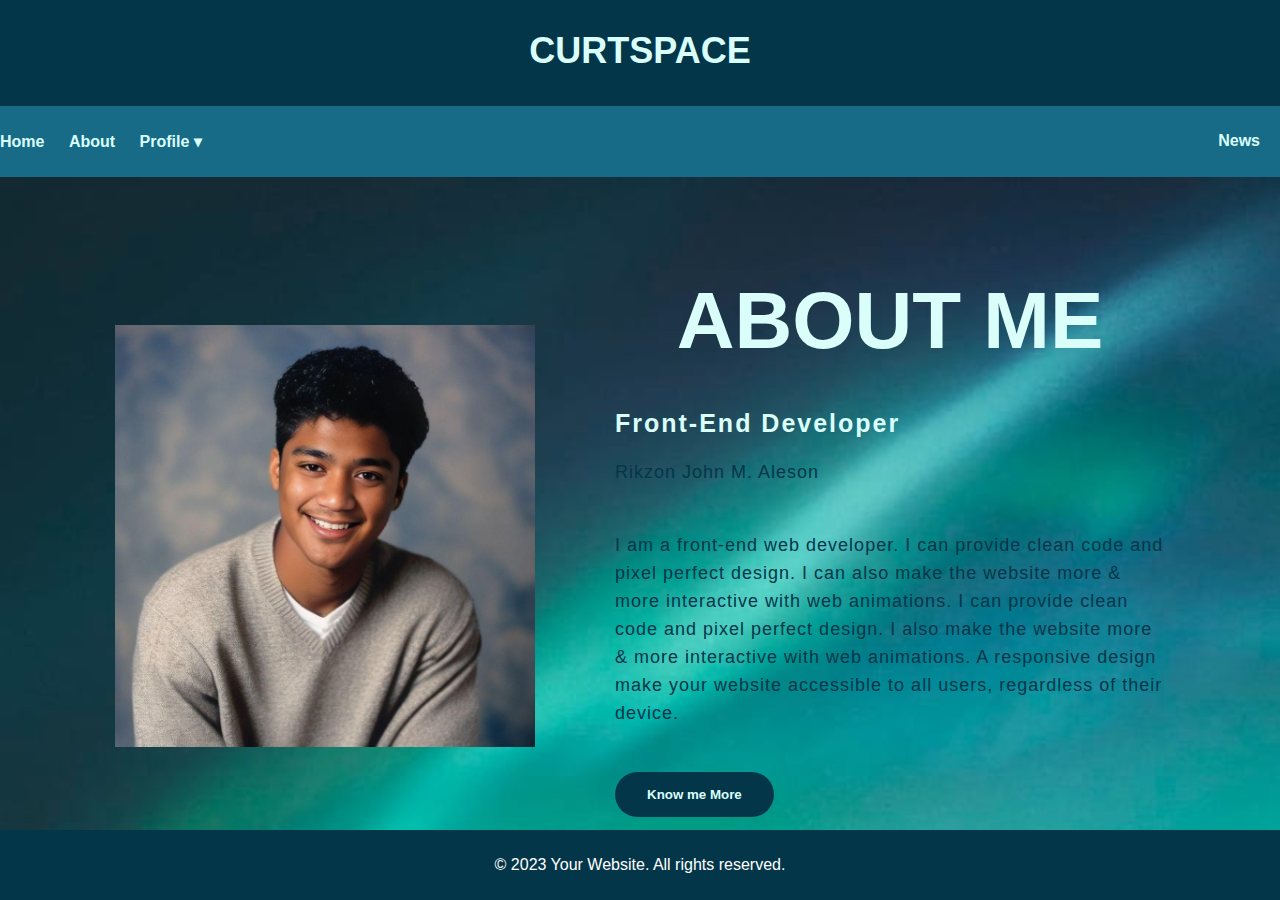
<file: about.html>
<!DOCTYPE html>
<html lang="en">

<head>
    <meta charset="UTF-8">
    <meta name="viewport" content="width=device-width, initial-scale=1.0">
    <title>Your Website</title>
</head>
<style>
        body {
    margin: 0;
    font-family: Arial, sans-serif;
    background: url(img/cover.jpg);
    background-size: cover;
}
header {
    background-color: #04364a;
    color: #DAFFFB;
    padding: 10px 0;
    text-align: center;
}
.about{
    width: 100%;
    padding: 78px 0px;
}
.about img{
    height: auto;
    width: 420px;
}
.about-text{
    width: 550px;
}
.main{
    width: 1130px;
    max-width: 95%;
    margin: 0 auto;
    display: flex;
    align-items: center;
    justify-content: space-around;
}
.about-text h1{
    color: #DAFFFB;
    font-size: 80px;
    text-transform: capitalize;
    margin-bottom: 20px;
}
.about-text h5{
    color: #DAFFFB;
    font-size: 25px;
    text-transform: capitalize;
    margin-bottom: 20px;
    letter-spacing: 2px;
}
.about-text p{
color: #04364a;
letter-spacing: 1px;
line-height: 28px;
font-size: 18px;
margin-bottom: 45px;
}
button{
    background: #04364a;
    color: #DAFFFB;
    text-decoration: none;
    border: 2px solid transparent;
    font-weight: bold;
    padding: 13px 30px;
    border-radius: 30px;
    transition: .4s;
}
button:hover{
    background: transparent;
    border: 2px solid #176B87;
    cursor: pointer;
}
.header-content {
    max-width: 960px;
    margin: 0 auto;
}
h1 {
    margin-top: 20px;
    font-size: 36px;
    color: #DAFFFB;
    text-align: center;
    text-transform: uppercase;
}
nav {
    background-color: #176B87;
    color: #DAFFFB;
    padding: 10px 0;
    width: 100%;
    margin: 0px;
}

nav ul {
    list-style-type: none;
    padding: 0;
}

nav ul li {
    display: inline;
    margin-right: 20px;
    padding: 0px;
}

nav ul li a {
    text-decoration: none;
    color: #DAFFFB;
    font-weight: bold;
}
nav ul li:hover{
    background-color: #04364a;
    border: 1px solid #DAFFFB;
}
.dropdown {
    position: relative;
    display: inline-block;
}

.dropdown-content {
    display: none;
    position: absolute;
    background-color: #176B87;
    min-width: 160px;
    box-shadow: 0px 8px 16px 0px rgba(0, 0, 0, 0.2);
    z-index: 1;
}

.dropdown:hover .dropdown-content {
    display: block;
}

.news {
    float: right;
}


footer {
    background-color: #04364a;
    color: white;
    text-align: center;
    padding: 10px 0;
    position: fixed;
    left: 0;
    bottom: 0;
    width: 100%;
}
h2{
    text-align: center;
}
</style>
<body>
    <header>
        <div class="header-content">
            <h1>CurtSpace</h1>
        </div>
    </header>

    <nav>
        <ul>
            <li><a href="index.html">Home</a></li>
            <li><a href="about.html">About</a></li>
            <li class="dropdown">
                <a href="profile.html" class="dropbtn">Profile &#x25BE;</a><br>
                <div class="dropdown-content">
                    <a href="pictures.html">Pictures</a><br>
                    <a href="videos.html">Videos</a>
                </div>
            </li>
            <li class="news"><a href="news.html">News</a></li>
        </ul>
    </nav>

   <section class="about">
    <div class="main">
<img src="img/1.jpg">
<div class="about-text">
    <h1>ABOUT ME</h1>
    <h5>Front-End Developer</h5>
    <p>Rikzon John M. Aleson</p>
    <p>I am a front-end web developer. I can provide clean code and pixel 
        perfect design. I can also make the website more & more interactive with web 
        animations. I can provide clean code and pixel perfect design. I also make 
        the website more & more interactive with web animations. A responsive design
       make your website accessible to all users, regardless of their device.</p>
<button type="button">Know me More</button>
    </div>
    </div>
   </section>

    </div>

    <footer>
        <p>&copy; 2023 Your Website. All rights reserved.</p>
    </footer>
</body>

</html>
</file>
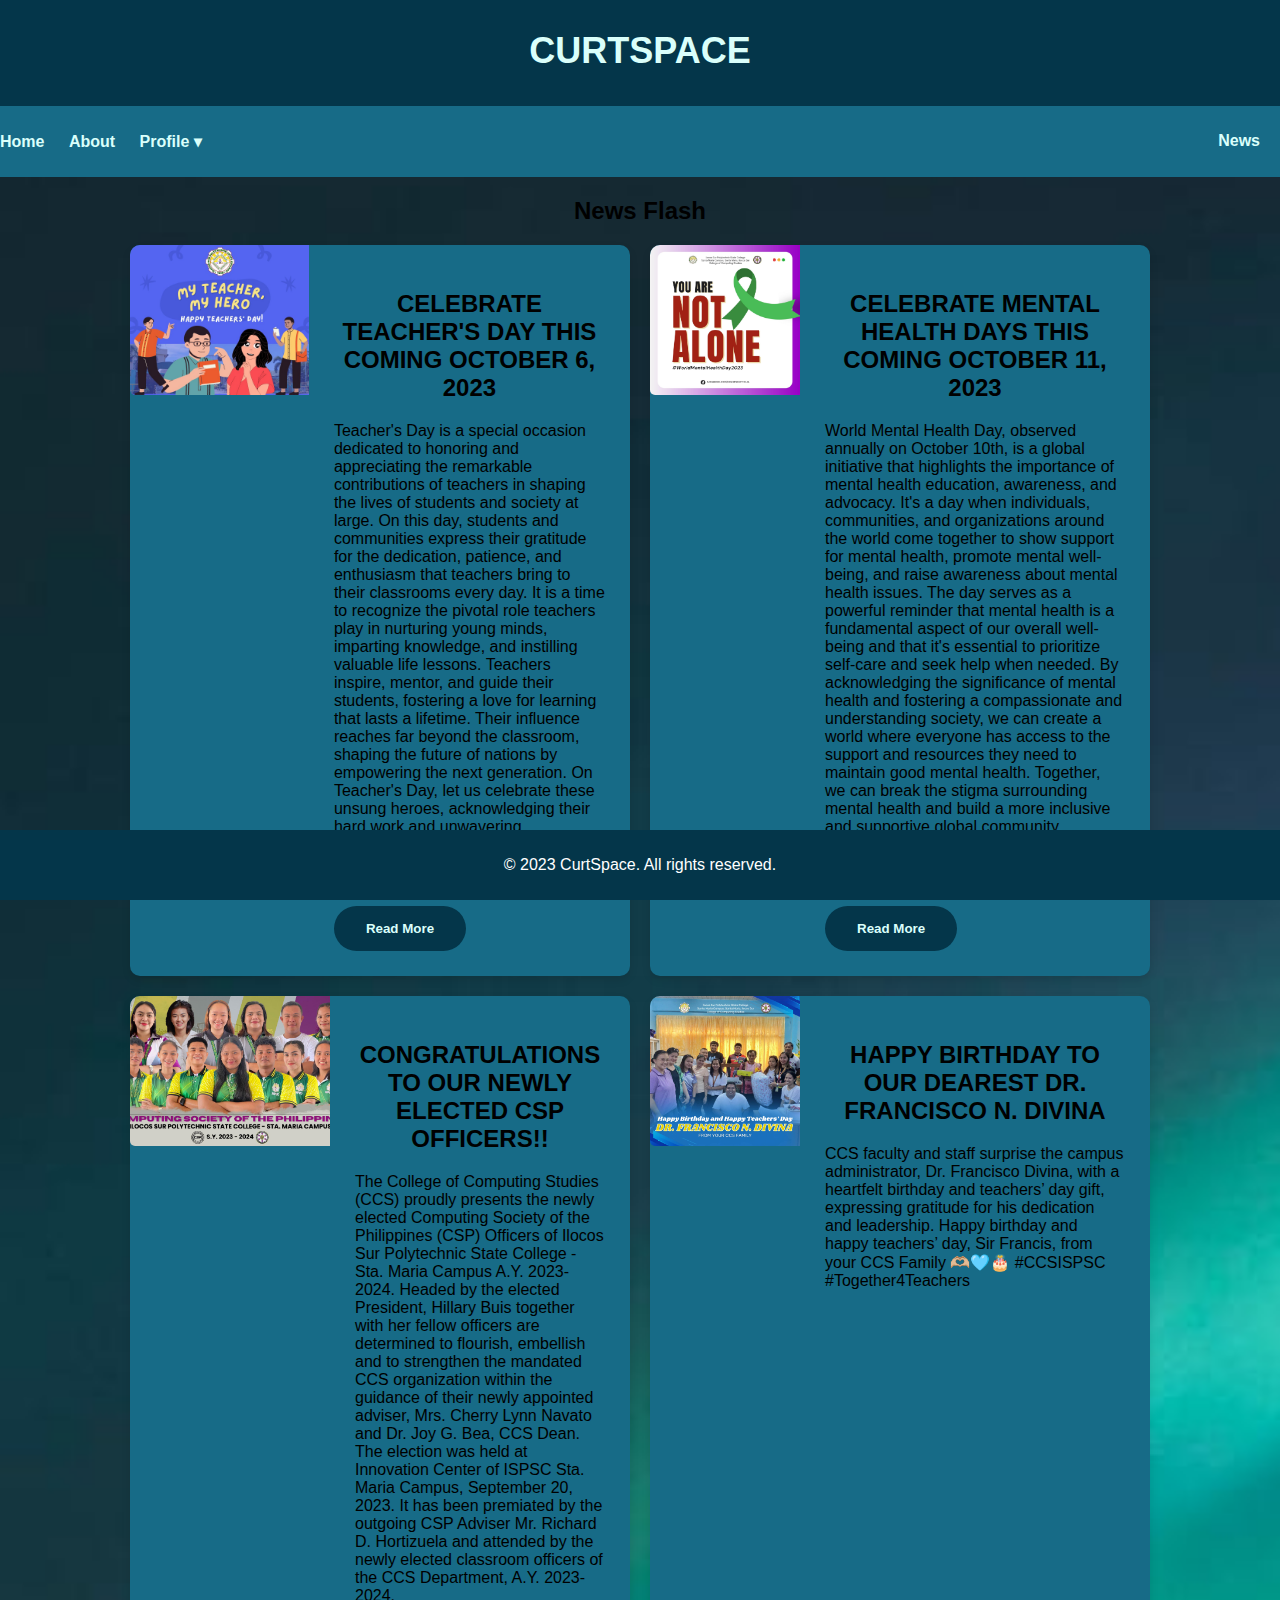
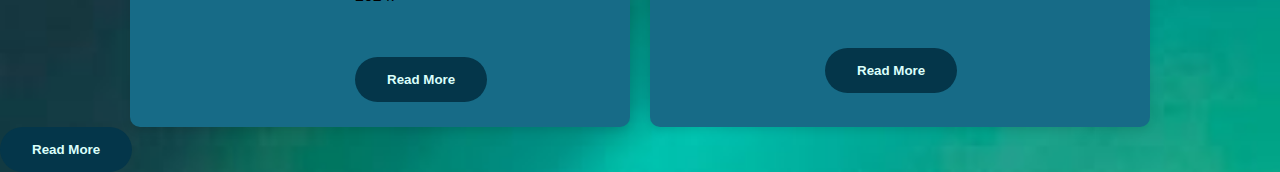
<file: news.html>
<!DOCTYPE html>
<html lang="en">

<head>
    <meta charset="UTF-8">
    <meta name="viewport" content="width=device-width, initial-scale=1.0">
    <title>CurtSpace News</title>
    <script>
      document.addEventListener("DOMContentLoaded", function() {
            // Get all the buttons with class "readMoreBtn"
            var readMoreButtons = document.querySelectorAll(".readMoreBtn");

            // Loop through each button and attach a click event listener
            readMoreButtons.forEach(function(button) {
                button.addEventListener("click", function() {
                    // Get the parent element of the button, which is the news item
                    var newsItem = button.parentElement;

                    // Get the news-content element inside the current news item
                    var newsContent = newsItem.querySelector(".news-content");

                    // Toggle the "hidden" class to show/hide the news-content
                    newsContent.classList.toggle("hidden");

                    // Change the button text based on the visibility of news-content
                    if (newsContent.classList.contains("hidden")) {
                        button.textContent = "Read More";
                    } else {
                        button.textContent = "Read Less";
                    }
                });
            });
        });
    </script>
</head>

<style>
body {
    margin: 0;
    font-family: Arial, sans-serif;
    background: url(img/cover.jpg);
    background-size: cover;
}

header {
    background-color: #04364a;
    color: #DAFFFB;
    padding: 10px 0;
    text-align: center;
}

.header-content {
    max-width: 960px;
    margin: 0 auto;
}
h1 {
    margin-top: 20px;
    font-size: 36px;
    color: #DAFFFB;
    text-align: center;
    text-transform: uppercase;
}
.gallery-container {
    max-width: 800px;
    width: 100%;
    padding: 20px;
    margin: 0 auto;
}
.gallery {
    display: grid;
    grid-template-columns: repeat(auto-fill, minmax(200px, 1fr));
    grid-gap: 20px;
}
.gallery-item {
    overflow: hidden;
    border-radius: 10px;
    box-shadow: 0 4px 8px rgba(0, 0, 0, 0.1);
    transition: transform 0.3s ease;
}
.gallery-item img {
    width: 100%;
    height: 100%;
    object-fit: cover;
}
.gallery-item:hover {
    transform: scale(1.05);
}
h2{
    text-align: center;
    text-decoration: underline
    color #04364a;
}
.video-container {
    display: grid;
    grid-template-columns: repeat(auto-fill, minmax(320px, 1fr));
    gap: 20px;
    max-width: 1200px;
    margin: 0 auto;
}
h3{
    text-align: center;
    text-decoration: underline
    color #04364a;
}
iframe {
    width: 100%;
    height: 300px; /* Adjust the height as needed */
    border: 1px solid #ccc;
    border-radius: 5px;
}

nav {
    background-color: #176B87;
    color: #DAFFFB;
    padding: 10px 0;
    width: 100%;
    margin: 0px;
}

nav ul {
    list-style-type: none;
    padding: 0;
}

nav ul li {
    display: inline;
    margin-right: 20px;
    padding: 0px;
}

nav ul li a {
    text-decoration: none;
    color: #DAFFFB;
    font-weight: bold;
}
nav ul li:hover{
    background-color: #04364a;
    border: 1px solid #DAFFFB;
}
.dropdown {
    position: relative;
    display: inline-block;
}

.dropdown-content {
    display: none;
    position: absolute;
    background-color: #176B87;
    min-width: 160px;
    box-shadow: 0px 8px 16px 0px rgba(0, 0, 0, 0.2);
    z-index: 1;
}

.dropdown:hover .dropdown-content {
    display: block;
}

.news-feed {
    display: flex;
    flex-wrap: wrap;
    gap: 20px;
    justify-content: center;
}

.news-item {
    background-color: #176B87;
    border-radius: 10px;
    box-shadow: 0 4px 8px rgba(0, 0, 0, 0.1);
    display: flex;
    width: 500px;
    overflow: hidden;
}
button{
    background: #04364a;
    color: #DAFFFB;
    text-decoration: none;
    border: 2px solid transparent;
    font-weight: bold;
    padding: 13px 30px;
    border-radius: 30px;
    transition: .4s;
}
button:hover{
    background: transparent;
    border: 2px solid #176B87;
    cursor: pointer;
}
.news-item img {
    width: 200px;
    height: 150px;
    object-fit: cover;
    border-radius: 5px 0 0 5px;
}

.news-content {
    padding: 25px;
}
.news {
    float: right;
}
.hidden {
            display: none;
        }
footer {
    background-color: #04364a;
    color: white;
    text-align: center;
    padding: 10px 0;
    position: fixed;
    left: 0;
    bottom: 0;
    width: 100%;
}
</style>

<body>
    <header>
        <div class="header-content">
            <h1>CurtSpace</h1>
        </div>
    </header>

    <nav>
        <ul>
            <li><a href="index.html">Home</a></li>
            <li><a href="about.html">About</a></li>
            <li class="dropdown">
                <a href="profile.html" class="dropbtn">Profile &#x25BE;</a><br>
                <div class="dropdown-content">
                    <a href="pictures.html">Pictures</a><br>
                    <a href="videos.html">Videos</a>
                </div>
            </li>
            <li class="news"><a href="news.html">News</a></li>
        </ul>
    </nav>
    <h2>News <span>Flash</span></h2>
    <main class="container">
        <div class="news-feed">
            <div class="news-item">
                <img src="img/24.jpg" alt="News 1 Image">
    <div class="news-content">
        <h2>CELEBRATE TEACHER'S DAY THIS COMING OCTOBER 6, 2023</h2>
        <p> Teacher's Day is a special occasion dedicated to honoring and appreciating the remarkable contributions of teachers in shaping the lives of students and society at large. On this day, students and communities express their gratitude for the dedication, patience, and enthusiasm that teachers bring to their classrooms every day. It is a time to recognize the pivotal role teachers play in nurturing young minds, imparting knowledge, and instilling valuable life lessons. Teachers inspire, mentor, and guide their students, fostering a love for learning that lasts a lifetime. Their influence reaches far beyond the classroom, shaping the future of nations by empowering the next generation. On Teacher's Day, let us celebrate these unsung heroes, acknowledging their hard work and unwavering commitment to education. Their efforts pave the way for a brighter, more enlightened future for all.</p>
        <button type="button" id="readMorebtn">Read More</button>
        
    </div>
</div>
<div class="news-item">
    <img src="img/22.jpg" alt="News 2 Image">
    <div class="news-content">
        <h2>CELEBRATE MENTAL HEALTH DAYS THIS COMING OCTOBER 11, 2023</h2>
        <p>World Mental Health Day, observed annually on October 10th, is a global initiative that highlights the importance of mental health education, awareness, and advocacy. It's a day when individuals, communities, and organizations around the world come together to show support for mental health, promote mental well-being, and raise awareness about mental health issues. The day serves as a powerful reminder that mental health is a fundamental aspect of our overall well-being and that it's essential to prioritize self-care and seek help when needed. By acknowledging the significance of mental health and fostering a compassionate and understanding society, we can create a world where everyone has access to the support and resources they need to maintain good mental health. Together, we can break the stigma surrounding mental health and build a more inclusive and supportive global community.</p>
        <br><br><br>
        <button type="button" id="readMorebtn">Read More</button>
    </div>
</div>
<div class="news-item">
    <img src="img/21.jpg" alt="News 2 Image">
    <div class="news-content">
        <h2>CONGRATULATIONS TO OUR NEWLY ELECTED CSP OFFICERS!!</h2>
        <p>The College of Computing Studies (CCS) proudly presents the newly elected Computing Society of the Philippines (CSP) Officers of Ilocos Sur Polytechnic State College - Sta. Maria Campus A.Y. 2023-2024. Headed by the elected President, Hillary Buis together with her fellow officers are determined to flourish, embellish and to strengthen the mandated CCS organization within the guidance of their newly appointed adviser, Mrs. Cherry Lynn Navato and Dr. Joy G. Bea, CCS Dean.
            The election was held at Innovation Center of ISPSC Sta. Maria Campus, September 20, 2023. It has been premiated by the outgoing CSP Adviser Mr. Richard D. Hortizuela and attended by the newly elected classroom officers of the CCS Department, A.Y. 2023-2024.</p>
           <br><br>
            <button type="button" id="readMorebtn">Read More</button>
        </div>
</div>
<div class="news-item">
    <img src="img/23.jpg" alt="News 2 Image">
    <div class="news-content">
        <h2>HAPPY BIRTHDAY TO OUR DEAREST DR. FRANCISCO N. DIVINA</h2>
        <p>CCS faculty and staff surprise the campus administrator, Dr. Francisco Divina, with a heartfelt birthday and teachers’ day gift, expressing gratitude for his dedication and leadership. 
            Happy birthday and happy teachers’ day, Sir Francis, from your CCS Family 🫶🏼🩵🎂
            #CCSISPSC #Together4Teachers</p>
           <br><br><br><br><br>  <br><br><br><br><br>   <br><br><br><br><br>   <br><br><br><br>
            <button type="button" id="readMorebtn">Read More</button>
        </div>
</div>
</div>
</main>
       
    </div>
    <button type="button" id="readMoreBtn">Read More</button>
    <footer>
        <p>&copy; 2023 CurtSpace. All rights reserved.</p>
    </footer>
</body>

</html>
</file>
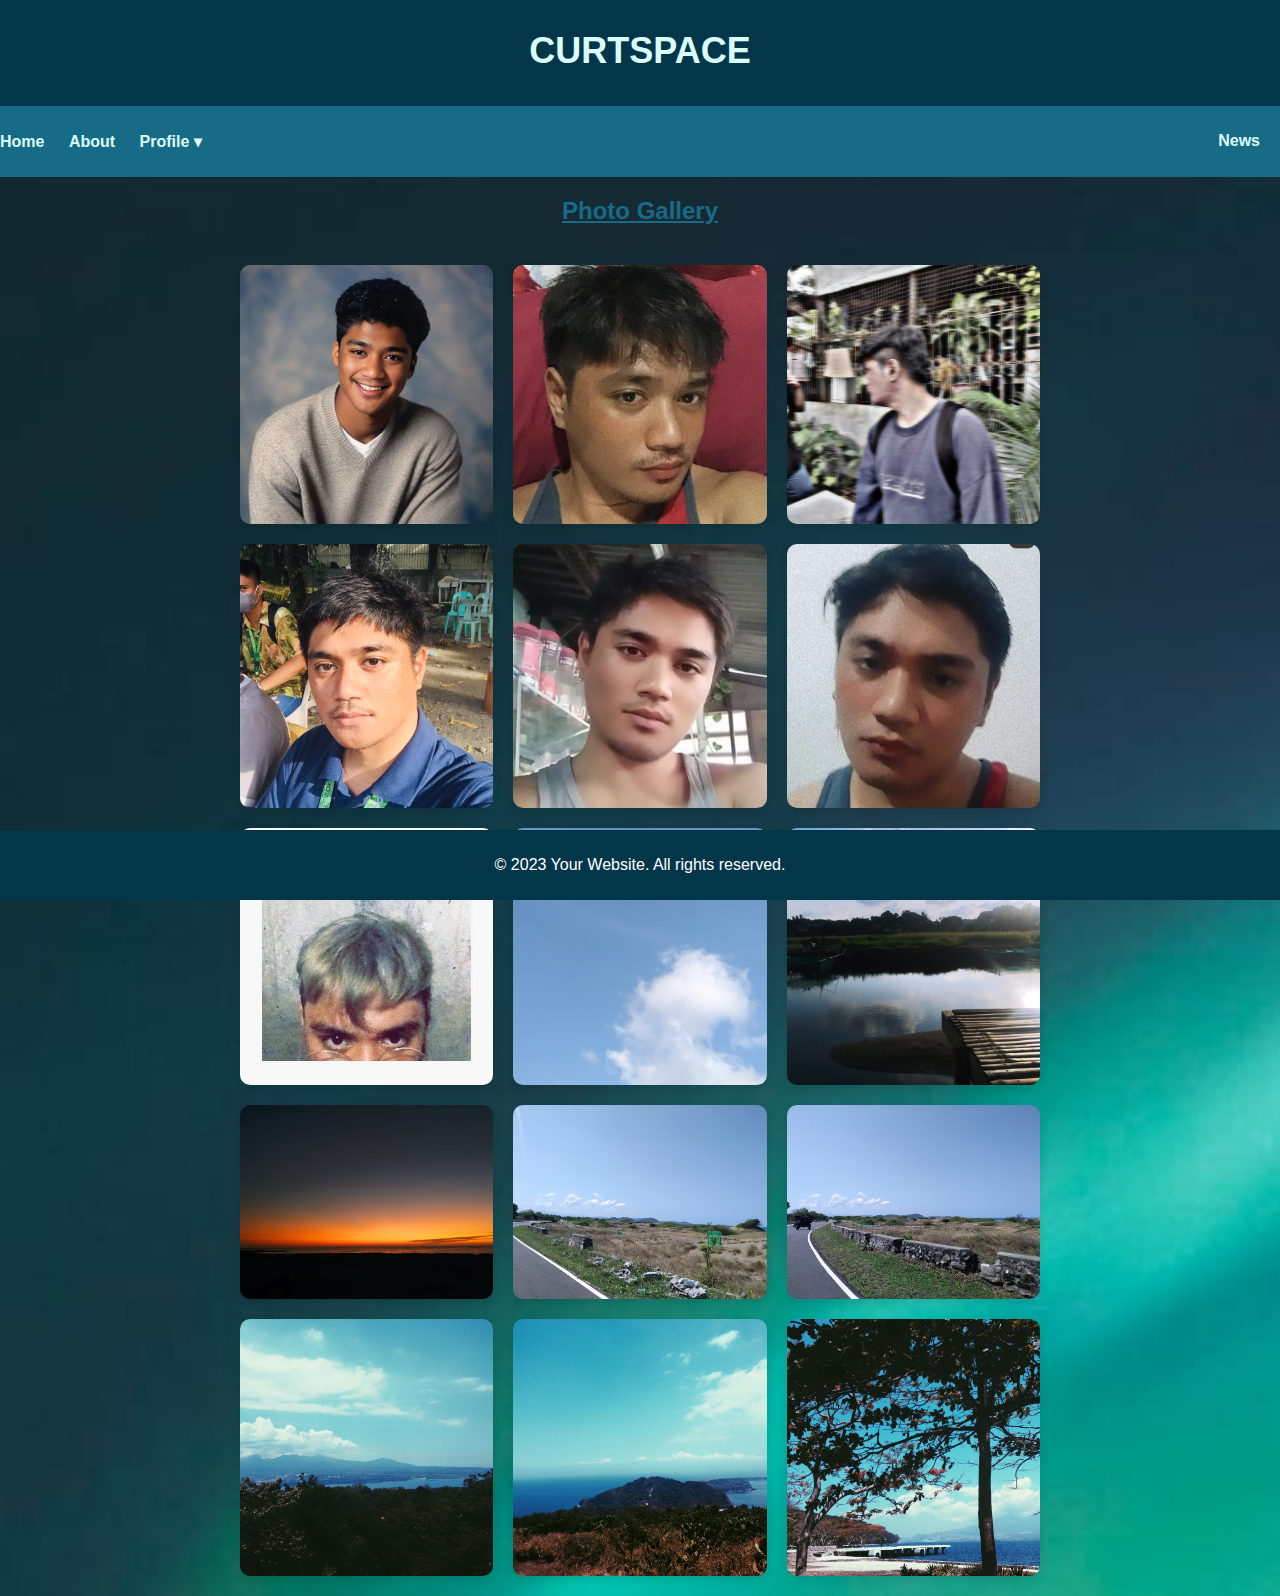
<file: pictures.html>
<!DOCTYPE html>
<html lang="en">

<head>
    <meta charset="UTF-8">
    <meta name="viewport" content="width=device-width, initial-scale=1.0">
    <link rel="stylesheet" href="style.css">
    <title>Your Website - Pictures</title>
</head>

<body>
    <header>
        <div class="header-content">
            <h1>CurtSpace</h1>
        </div>
    </header>

    <nav>
        <ul>
            <li><a href="index.html">Home</a></li>
            <li><a href="about.html">About</a></li>
            <li class="dropdown">
                <a href="profile.html" class="dropbtn">Profile &#x25BE;</a><br>
                <div class="dropdown-content">
                    <a href="pictures.html">Pictures</a><br>
                    <a href="videos.html">Videos</a>
                </div>
            </li>
            <li class="news"><a href="news.html">News</a></li>
        </ul>
    </nav>
    <h2>Photo <span>Gallery</span></h2>
    <div class="gallery-container">
        <div class="gallery">
            <div class="gallery-item"><img src="img/1.jpg" alt="Photo 1"></div>
            <div class="gallery-item"><img src="img/2.jpg" alt="Photo 2"></div>
            <div class="gallery-item"><img src="img/3.jpg" alt="Photo 3"></div>
            <div class="gallery-item"><img src="img/4.jpg" alt="Photo 1"></div>
            <div class="gallery-item"><img src="img/5.jpg" alt="Photo 2"></div>
            <div class="gallery-item"><img src="img/6.jpg" alt="Photo 3"></div>
            <div class="gallery-item"><img src="img/7.jpg" alt="Photo 1"></div>
            <div class="gallery-item"><img src="img/8.jpg" alt="Photo 2"></div>
            <div class="gallery-item"><img src="img/9.jpg" alt="Photo 3"></div>
            <div class="gallery-item"><img src="img/10.jpg" alt="Photo 1"></div>
            <div class="gallery-item"><img src="img/11.jpg" alt="Photo 2"></div>
            <div class="gallery-item"><img src="img/12.jpg" alt="Photo 3"></div>
            <div class="gallery-item"><img src="img/13.jpg" alt="Photo 1"></div>
            <div class="gallery-item"><img src="img/14.jpg" alt="Photo 2"></div>
            <div class="gallery-item"><img src="img/15.jpg" alt="Photo 3"></div>
            
        </div>
    </div>

    <footer>
        <p>&copy; 2023 Your Website. All rights reserved.</p>
    </footer>
</body>

</html>
</file>
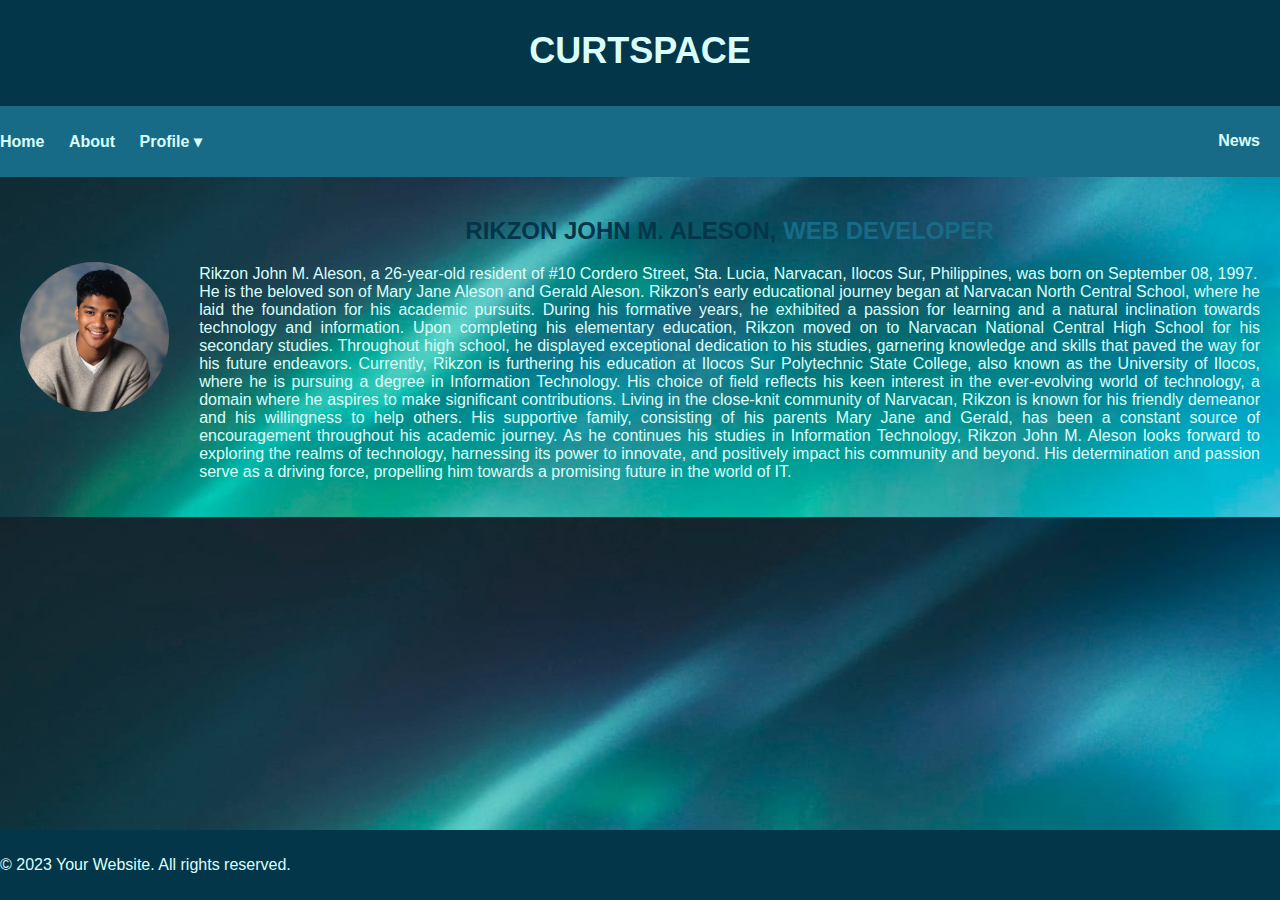
<file: profile.html>
<!DOCTYPE html>
<html lang="en">

<head>
    <meta charset="UTF-8">
    <meta name="viewport" content="width=device-width, initial-scale=1.0">
    <title>Your Website</title>
</head>
<style>
body {
    margin: 0;
    font-family: Arial, sans-serif;
    background: url(img/cover.jpg);
    background-size: cover;
}
p{
    color:#DAFFFB;
    text-align: justify;
}
header {
    background-color: #04364a;
    color: #DAFFFB;
    padding: 10px 0;
    text-align: center;
}
h2{
    color: #04364a;
    text-align: center;
    text-transform: uppercase;
    font-weight: bold;
}
h2 span{
    color: #176B87;
}
.header-content {
    max-width: 960px;
    margin: 0 auto;
}
h1 {
    margin-top: 20px;
    font-size: 36px;
    color: #DAFFFB;
    text-align: center;
    text-transform: uppercase;
}
.profile-container {
    display: flex;
    flex-direction: column;
    align-items: center;
    margin: 20px;
}

.profile-picture {
    width: 150px;
    height: 150px;
    border-radius: 50%;
    object-fit: cover;
    margin-bottom: 20px;
}

.profile-info {
    text-align: center;
}

@media (min-width: 768px) {
    .profile-container {
        flex-direction: row;
        justify-content: center;
    }

    .profile-info {
        margin-left: 30px;
    }
}

nav {
    background-color: #176B87;
    color: #DAFFFB;
    padding: 10px 0;
    width: 100%;
    margin: 0px;
}

nav ul {
    list-style-type: none;
    padding: 0;
}

nav ul li {
    display: inline;
    margin-right: 20px;
    padding: 0px;
}

nav ul li a {
    text-decoration: none;
    color: #DAFFFB;
    font-weight: bold;
}
nav ul li:hover{
    background-color: #04364a;
    border: 1px solid #DAFFFB;
}
.dropdown {
    position: relative;
    display: inline-block;
}

.dropdown-content {
    display: none;
    position: absolute;
    background-color: #176B87;
    min-width: 160px;
    box-shadow: 0px 8px 16px 0px rgba(0, 0, 0, 0.2);
    z-index: 1;
}

.dropdown:hover .dropdown-content {
    display: block;
}

.news {
    float: right;
}

footer {
    background-color: #04364a;
    color: white;
    text-align: center;
    padding: 10px 0;
    position: fixed;
    left: 0;
    bottom: 0;
    width: 100%;
}
</style>
<body>
    <header>
        <div class="header-content">
            <h1>CurtSpace</h1>
        </div>
    </header>

    <nav>
        <ul>
            <li><a href="index.html">Home</a></li>
            <li><a href="about.html">About</a></li>
            <li class="dropdown">
                <a href="profile.html" class="dropbtn">Profile &#x25BE;</a><br>
                <div class="dropdown-content">
                    <a href="pictures.html">Pictures</a><br>
                    <a href="videos.html">Videos</a>
                </div>
            </li>
            <li class="news"><a href="news.html">News</a></li>
        </ul>
    </nav>

    <main>
        <div class="profile-container">
            <img src="img/1.jpg" alt="Profile Picture" class="profile-picture">
            <div class="profile-info">
                <h2>Rikzon John M. Aleson, <span>Web Developer</span></h2>
                <p>
                    Rikzon John M. Aleson, a 26-year-old resident of #10 Cordero Street, Sta. Lucia, Narvacan, Ilocos Sur, Philippines, was born on September 08, 1997. <br>
                    He is the beloved son of Mary Jane Aleson and Gerald Aleson. Rikzon's early educational journey began at Narvacan North Central School, 
                    where he laid the foundation for his academic pursuits. During his formative years, he exhibited a passion for learning and a natural inclination towards technology and information.
                    Upon completing his elementary education, Rikzon moved on to Narvacan National Central High School for his secondary studies. Throughout high school, he displayed exceptional dedication to his studies, garnering knowledge and skills that paved the way for his future endeavors.
                    Currently, Rikzon is furthering his education at Ilocos Sur Polytechnic State College, also known as the University of Ilocos, where he is pursuing a degree in Information Technology. His choice of field reflects his keen interest in the ever-evolving world of technology, a domain where he aspires to make significant contributions.
                    Living in the close-knit community of Narvacan, Rikzon is known for his friendly demeanor and his willingness to help others. His supportive family, consisting of his parents Mary Jane and Gerald, has been a constant source of encouragement throughout his academic journey.
                    As he continues his studies in Information Technology, Rikzon John M. Aleson looks forward to exploring the realms of technology, harnessing its power to innovate, and positively impact his community and beyond. His determination and passion serve as a driving force, propelling him towards a promising future in the world of IT.
                </p>
            </div>
        </div>
    </main>

    <footer>
        <p>&copy; 2023 Your Website. All rights reserved.</p>
    </footer>
</body>

</html>
</file>
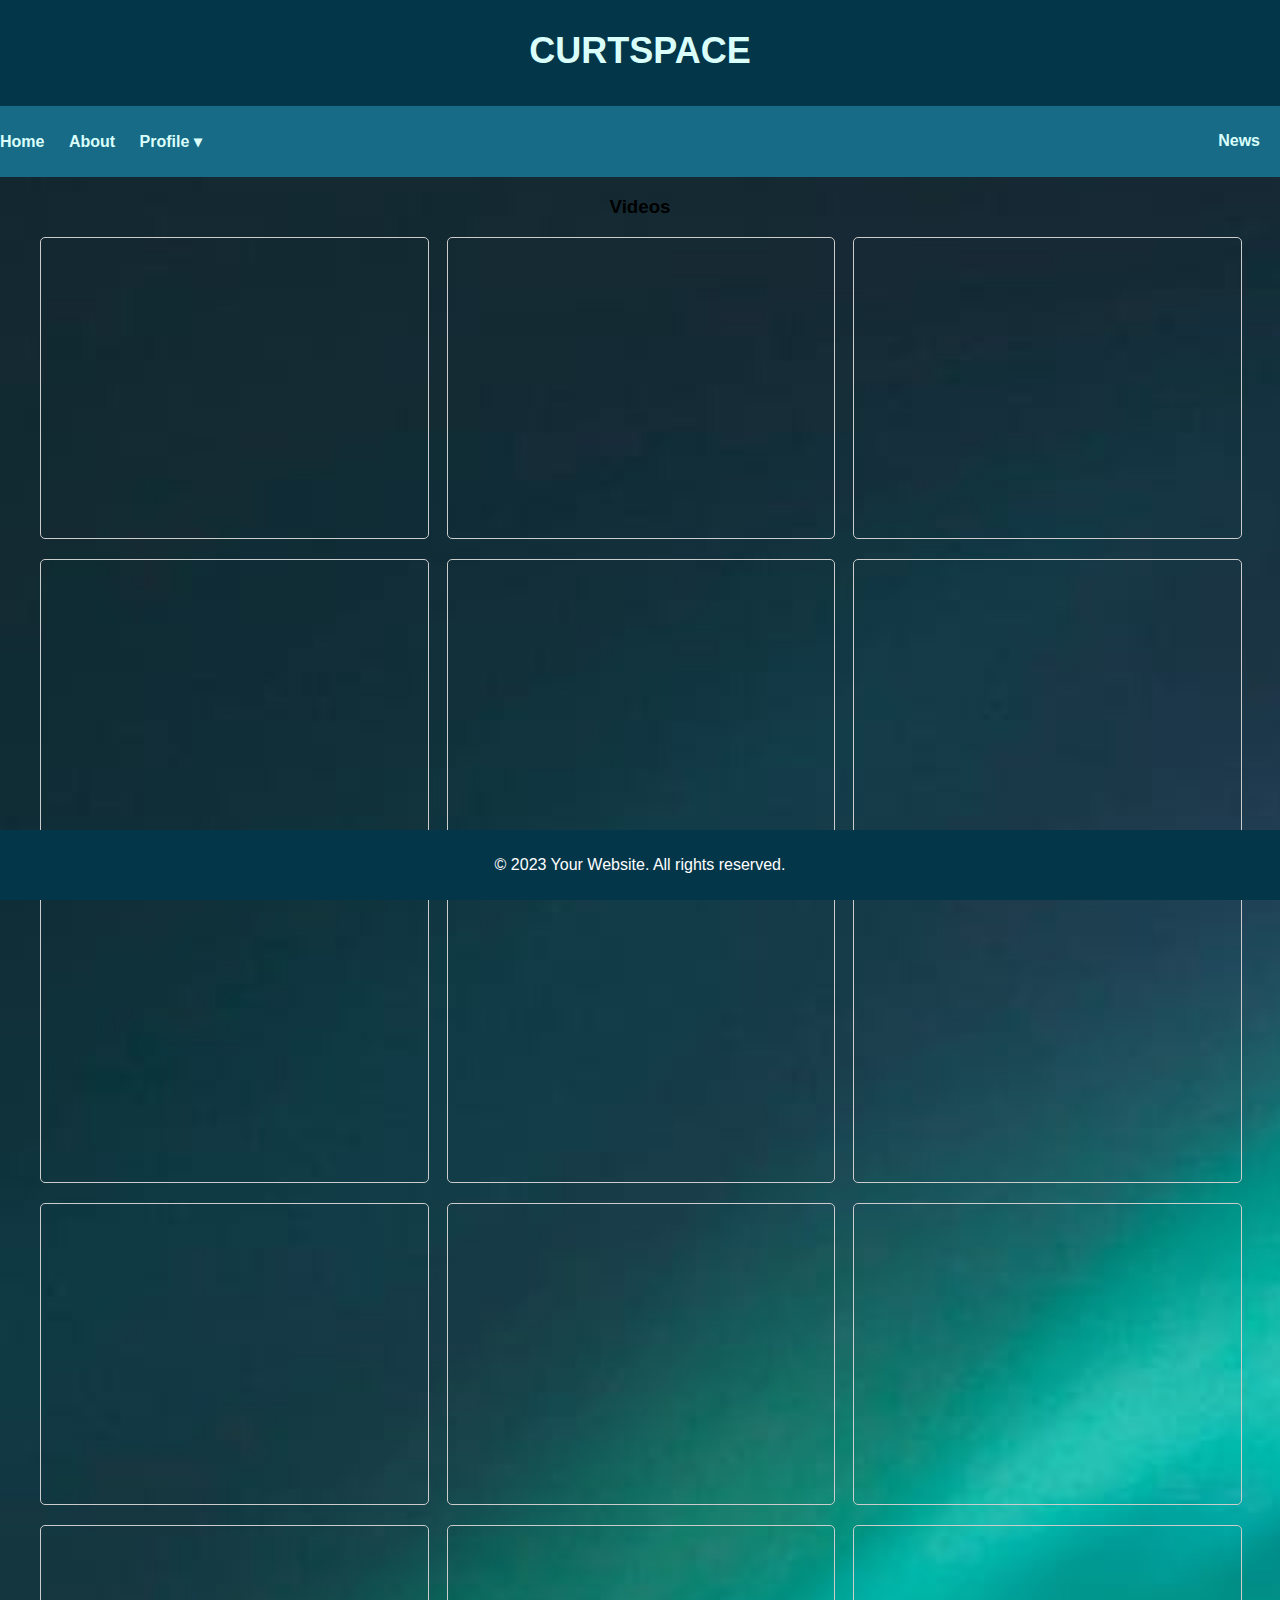
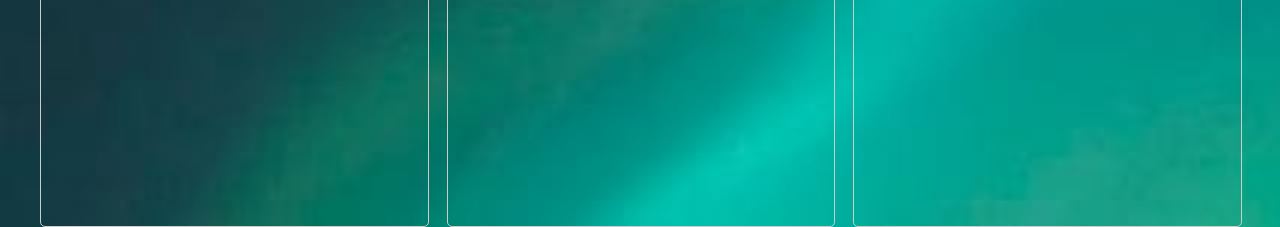
<file: videos.html>
<!DOCTYPE html>
<html lang="en">

<head>
    <meta charset="UTF-8">
    <meta name="viewport" content="width=device-width, initial-scale=1.0">
    <title>Your Website - Videos</title>
</head>
<style>
body {
    margin: 0;
    font-family: Arial, sans-serif;
    background: url(img/cover.jpg);
    background-size: cover;
}

header {
    background-color: #04364a;
    color: #DAFFFB;
    padding: 10px 0;
    text-align: center;
}

.header-content {
    max-width: 960px;
    margin: 0 auto;
}
h1 {
    margin-top: 20px;
    font-size: 36px;
    color: #DAFFFB;
    text-align: center;
    text-transform: uppercase;
}
h2{
    text-align: center;
    text-decoration: underline
    color #04364a;
}
.video-container {
    display: grid;
    grid-template-columns: repeat(auto-fill, minmax(320px, 1fr));
    gap: 20px;
    max-width: 1200px;
    margin: 0 auto;
}
h3{
    text-align: center;
    text-decoration: underline
    color #04364a;
}
iframe {
    width: 100%;
    height: 300px; /* Adjust the height as needed */
    border: 1px solid #ccc;
    border-radius: 5px;
}

nav {
    background-color: #176B87;
    color: #DAFFFB;
    padding: 10px 0;
    width: 100%;
    margin: 0px;
}

nav ul {
    list-style-type: none;
    padding: 0;
}

nav ul li {
    display: inline;
    margin-right: 20px;
    padding: 0px;
}

nav ul li a {
    text-decoration: none;
    color: #DAFFFB;
    font-weight: bold;
}
nav ul li:hover{
    background-color: #04364a;
    border: 1px solid #DAFFFB;
}
.dropdown {
    position: relative;
    display: inline-block;
}

.dropdown-content {
    display: none;
    position: absolute;
    background-color: #176B87;
    min-width: 160px;
    box-shadow: 0px 8px 16px 0px rgba(0, 0, 0, 0.2);
    z-index: 1;
}

.dropdown:hover .dropdown-content {
    display: block;
}
button{
    background: #04364a;
    color: #DAFFFB;
    text-decoration: none;
    border: 2px solid transparent;
    font-weight: bold;
    padding: 13px 30px;
    border-radius: 30px;
    transition: .4s;
}
button:hover{
    background: transparent;
    border: 2px solid #176B87;
    cursor: pointer;
}
.news {
    float: right;
}
footer {
    background-color: #04364a;
    color: white;
    text-align: center;
    padding: 10px 0;
    position: fixed;
    left: 0;
    bottom: 0;
    width: 100%;
}
</style>
<body>
    <header>
        <div class="header-content">
            <h1>CurtSpace</h1>
        </div>
    </header>
    <nav>
        <ul>
            <li><a href="index.html">Home</a></li>
            <li><a href="about.html">About</a></li>
            <li class="dropdown">
                <a href="profile.html" class="dropbtn">Profile &#x25BE;</a><br>
                <div class="dropdown-content">
                    <a href="pictures.html">Pictures</a><br>
                    <a href="videos.html">Videos</a>
                </div>
            </li>
            <li class="news"><a href="news.html">News</a></li>
        </ul>
    </nav>
    <h3>Videos</h3>
    <div class="video-container">
        <iframe width="640" height="360" src="https://www.youtube.com/embed/gxeyC1cPJsA?si=CDmh5mne9YqrNW02" frameborder="0" allowfullscreen></iframe>
        <iframe width="640" height="360" src="https://www.youtube.com/embed/aPd9exmH17o?si=ItnYKwDZFx_RA7GP" frameborder="0" allowfullscreen></iframe>
        <iframe width="640" height="360" src="https://www.youtube.com/embed/JSAfPh1A25E?si=33QExCsb1HScv5Ms" frameborder="0" allowfullscreen></iframe>
        <iframe width="640" height="360" src="https://www.youtube.com/embed/ZJaKdBBzUYk?si=wUiUBnr8E1nYuvaS" frameborder="0" allowfullscreen></iframe>
        <iframe width="640" height="360" src="https://www.youtube.com/embed/p9LLoijPQfg?si=MoonzyMMvxci3qf8" frameborder="0" allowfullscreen></iframe>
        <iframe width="640" height="360" src="https://www.youtube.com/embed/Dbs3l_ZJR6o?si=wA9oD6fxHMBI5tA2" frameborder="0" allowfullscreen></iframe>
        <iframe width="640" height="360" src="https://www.youtube.com/embed/-dwPTpVCfe0?si=POqnp9CZcVEYoD_T" frameborder="0" allowfullscreen></iframe>
        <iframe width="640" height="360" src="https://www.youtube.com/embed/UKXeico0yeI?si=HrfpzomxvvU8N_6t" frameborder="0" allowfullscreen></iframe>
        <iframe width="640" height="360" src="https://www.youtube.com/embed/RjbNMogQw8s?si=pMcocCPfB6Ad6EnE" frameborder="0" allowfullscreen></iframe>
        <iframe width="640" height="360" src="https://www.youtube.com/embed/jrVsBjol0BE?si=u2cIIZY9wRBWGwBx" frameborder="0" allowfullscreen></iframe>
        <iframe width="640" height="360" src="https://www.youtube.com/embed/IR8gXjm507Y?si=WsSq4jB8hl0DRQeM" frameborder="0" allowfullscreen></iframe>
        <iframe width="640" height="360" src="https://www.youtube.com/embed/_hFarg-Obuc?si=hThavWMjQOachlnD" frameborder="0" allowfullscreen></iframe>
        <iframe width="640" height="360" src="https://www.youtube.com/embed/u01r0O5WsEo?si=UhQDWE41k0t00Ph1" frameborder="0" allowfullscreen></iframe>
        <iframe width="640" height="360" src="https://www.youtube.com/embed/sA3taBUfp-Q?si=-D7OrQ3BVKjjEMPB" frameborder="0" allowfullscreen></iframe>
        <iframe width="640" height="360" src="https://www.youtube.com/embed/_7KFoF2_ffY?si=5Skv2s5JR2ywvTCl" frameborder="0" allowfullscreen></iframe>
    </div>






    <footer>
        <p>&copy; 2023 Your Website. All rights reserved.</p>
    </footer>
</body>


</html>
</file>
<file: style.css>
body {
    margin: 0;
    font-family: Arial, sans-serif;
    background: url(img/cover.jpg);
    background-size: cover;
}

header {
    background-color: #04364a;
    color: #DAFFFB;
    padding: 10px 0;
    text-align: center;
}

.header-content {
    max-width: 960px;
    margin: 0 auto;
}
h1 {
    margin-top: 20px;
    font-size: 36px;
    color: #DAFFFB;
    text-align: center;
    text-transform: uppercase;
}
.gallery-container {
    max-width: 800px;
    width: 100%;
    padding: 20px;
    margin: 0 auto;
}
.gallery {
    display: grid;
    grid-template-columns: repeat(auto-fill, minmax(200px, 1fr));
    grid-gap: 20px;
}
.gallery-item {
    overflow: hidden;
    border-radius: 10px;
    box-shadow: 0 4px 8px rgba(0, 0, 0, 0.1);
    transition: transform 0.3s ease;
}
.gallery-item img {
    width: 100%;
    height: 100%;
    object-fit: cover;
}
.gallery-item:hover {
    transform: scale(1.05);
}
h2{
    text-align: center;
    text-decoration: underline;
    color: #176B87;
}
.video-container {
    display: grid;
    grid-template-columns: repeat(auto-fill, minmax(320px, 1fr));
    gap: 20px;
    max-width: 1200px;
    margin: 0 auto;
}
h3{
    text-align: center;
    text-decoration: underline
    color #04364a;
}
iframe {
    width: 100%;
    height: 300px; /* Adjust the height as needed */
    border: 1px solid #ccc;
    border-radius: 5px;
}

nav {
    background-color: #176B87;
    color: #DAFFFB;
    padding: 10px 0;
    width: 100%;
    margin: 0px;
}

nav ul {
    list-style-type: none;
    padding: 0;
}

nav ul li {
    display: inline;
    margin-right: 20px;
    padding: 0px;
}

nav ul li a {
    text-decoration: none;
    color: #DAFFFB;
    font-weight: bold;
}
nav ul li:hover{
    background-color: #04364a;
    border: 1px solid #DAFFFB;
}
.dropdown {
    position: relative;
    display: inline-block;
}

.dropdown-content {
    display: none;
    position: absolute;
    background-color: #176B87;
    min-width: 160px;
    box-shadow: 0px 8px 16px 0px rgba(0, 0, 0, 0.2);
    z-index: 1;
}

.dropdown:hover .dropdown-content {
    display: block;
}

.news {
    float: right;
}

main {
    padding: 20px;
}

footer {
    background-color: #04364a;
    color: white;
    text-align: center;
    padding: 10px 0;
    position: fixed;
    left: 0;
    bottom: 0;
    width: 100%;
}
</file>
